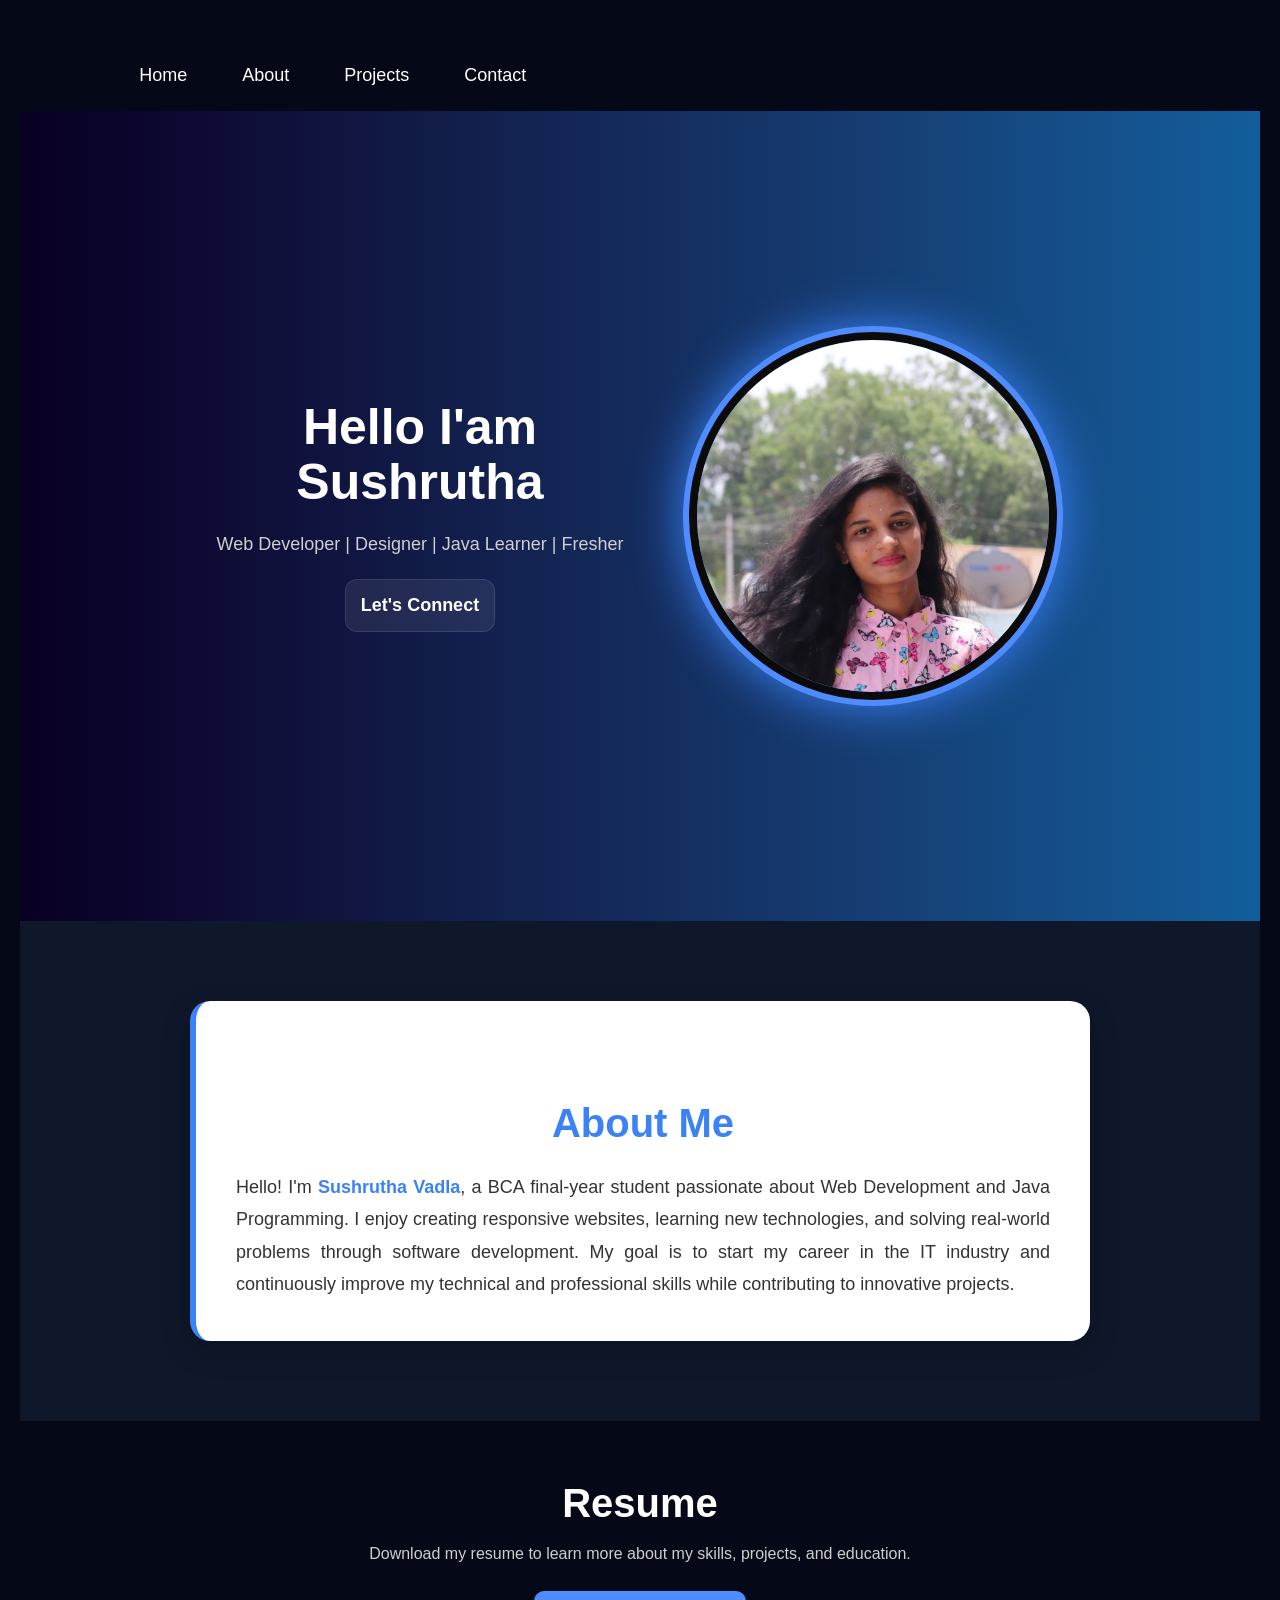
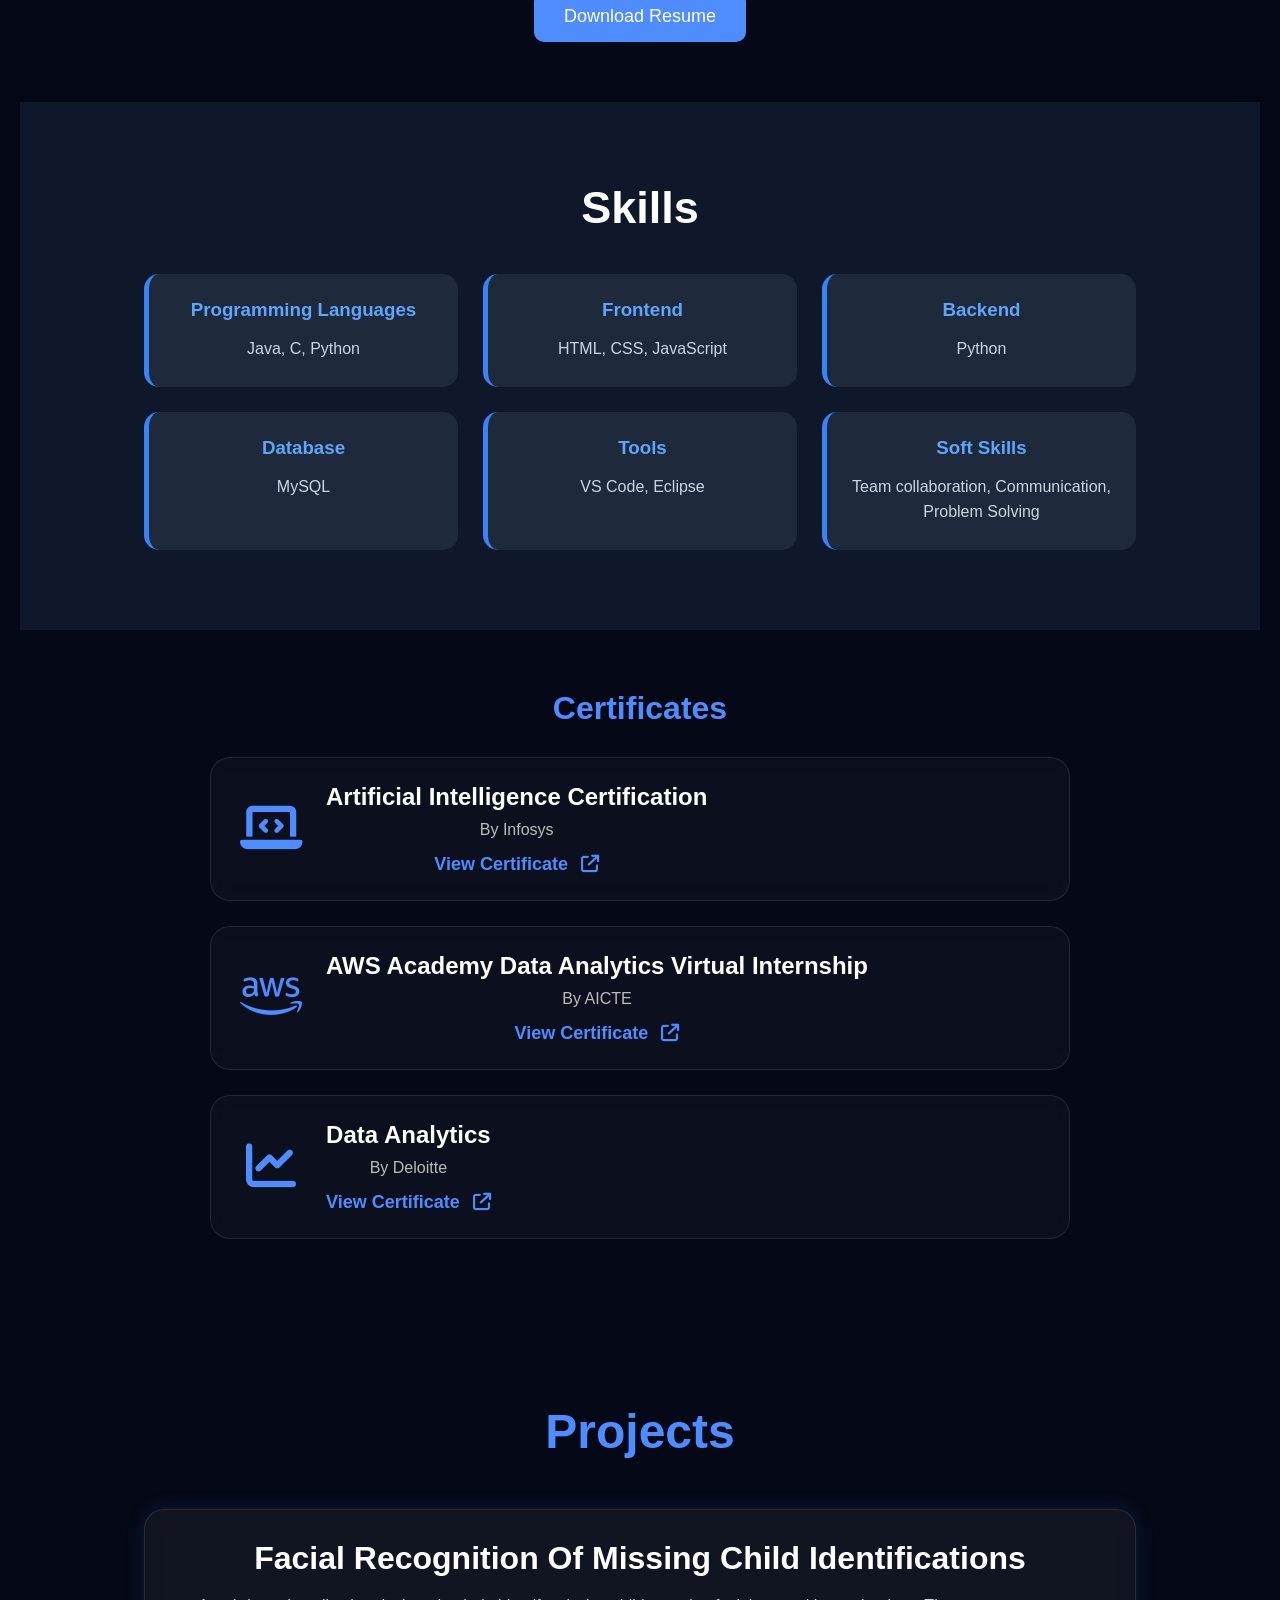
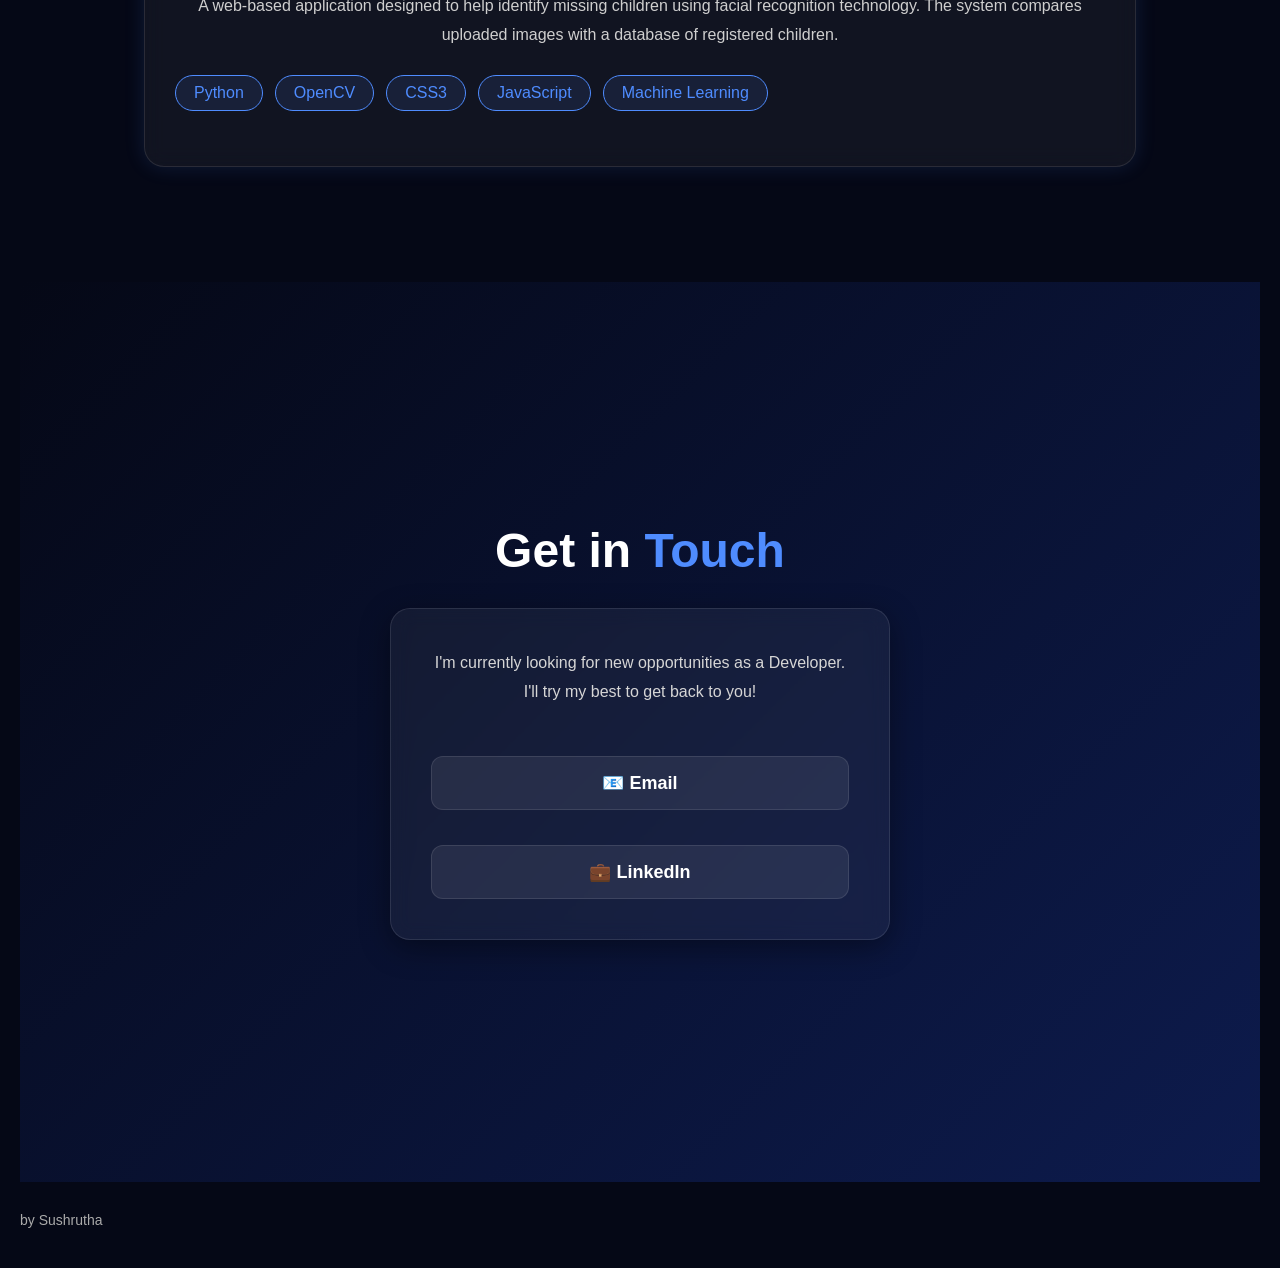
<file: index.html>
﻿<!DOCTYPE html>
<html lang="en">
<head>
    <meta charset="UTF-8">
    <meta name="viewport" content="width=device-width, initial-scale=1.0">
    <title>Portfolio</title>
    <link rel="stylesheet" href="stylesheet.css">
    <link rel="stylesheet" href="https://cdnjs.cloudflare.com/ajax/libs/font-awesome/6.5.1/css/all.min.css">
</head>
<body>
    <header>
        <nav class="navbar">
            <ul class="nav-links">
                <li><a href="#home">Home</a></li>
                <li><a href="#about">About</a></li>
                <li><a href="#projects">Projects</a></li>
                <li><a href="#contact">Contact</a></li>
            </ul>
        </nav>
    </header>

    <section id="home" class="hero">
        <div class="hero-content">
            <h1>
                Hello I'am<br>
                <span>Sushrutha</span>
            </h1>
            <p>
                Web Developer | Designer | Java Learner | Fresher
            </p>
            <a href="#contact" class="btn">Let's Connect</a>
        </div>

        <div class="hero-image">
            <div class="image-circle">
                <img src="Sushrutha_Profile.jpeg" alt="Profile">
            </div>
        </div>
    </section>

    <section id="about">
        <div class="about-container">
            <div class="about-box"></div>
            <h2>About Me</h2>
            <p>
                Hello! I'm <span>Sushrutha Vadla</span>, a BCA final-year student
                passionate about Web Development and Java Programming. I enjoy
                creating responsive websites, learning new technologies, and solving
                real-world problems through software development.
                My goal is to start my career in the IT industry and continuously
                improve my technical and professional skills while contributing to
                innovative projects.
            </p>
        </div>
    </section>

    <section class="resume-section">
        <h2>Resume</h2>
        <p>
            Download my resume to learn more about my skills, projects,
            and education.
        </p>
        <a href="SUSHRUTHA VADLA_RESUME_.pdf" download class="resume-btn">
            Download Resume
        </a>
    </section>

    <section id="skills">
        <h2>Skills</h2>
        <div class="skills-container">
            <div class="skill-card">
                <h3>Programming Languages</h3>
                <p>Java, C, Python</p>
            </div>
            <div class="skill-card">
                <h3>Frontend</h3>
                <p>HTML, CSS, JavaScript</p>
            </div>
            <div class="skill-card">
                <h3>Backend</h3>
                <p>Python</p>
            </div>
            <div class="skill-card">
                <h3>Database</h3>
                <p>MySQL</p>
            </div>
            <div class="skill-card">
                <h3>Tools</h3>
                <p>VS Code, Eclipse</p>
            </div>
            <div class="skill-card">
                <h3>Soft Skills</h3>
                <p>Team collaboration, Communication, Problem Solving</p>
            </div>
        </div>
    </section>

    <section class="certificates">
        <h2>Certificates</h2>
        <div class="certificate-card">
            <div class="icon">
                <i class="fas fa-laptop-code"></i>
            </div>
            <div class="content">
                <h3>Artificial Intelligence Certification</h3>
                <p>By Infosys</p>
                <a href="https://drive.google.com/open?id=12yIr3-86cMQIvel0pYt4EfM65fYTgJAo&usp=drive_copy" class="certificate-link">
                    View Certificate
                    <i class="fas fa-arrow-up-right-from-square"></i>
                </a>
            </div>
        </div>
        <div class="certificate-card">
            <div class="icon">
                <i class="fab fa-aws"></i>
            </div>
            <div class="content">
                <h3>AWS Academy Data Analytics Virtual Internship</h3>
                <p>By AICTE</p>
                <a href="Sushrutha AWS.pdf" class="certificate-link">
                    View Certificate
                    <i class="fas fa-arrow-up-right-from-square"></i>
                </a>
            </div>
        </div>
        <div class="certificate-card">
            <div class="icon">
                <i class="fas fa-chart-line"></i>
            </div>
            <div class="content">
                <h3>Data Analytics</h3>
                <p>By Deloitte</p>
                <a href="sushrutha delloite.pdf" class="certificate-link">
                    View Certificate
                    <i class="fas fa-arrow-up-right-from-square"></i>
                </a>
            </div>
        </div>
    </section>

    <section id="projects">
        <h2 class="section-title">
            <span>Projects</span>
        </h2>
        <div class="project-card">
            <h3>Facial Recognition Of Missing Child Identifications</h3>
            <p>
                A web-based application designed to help identify missing children using facial recognition technology.
                The system compares uploaded images with a database of registered children.
            </p>
            <div class="tech-stack">
                <span>Python</span>
                <span>OpenCV</span>
                <span>CSS3</span>
                <span>JavaScript</span>
                <span>Machine Learning</span>
            </div>
        </div>
    </section>

    <section id="contact" class="contact">
        <h2>Get in <span>Touch</span></h2>
        <div class="contact-card">
            <p>
                I'm currently looking for new opportunities as a Developer.
                I'll try my best to get back to you!
            </p>
            <div class="buttons">
                <a href="mailto:vadlasushrutha@gmail.com" class="btn">📧 Email</a>
                <a href="https://www.linkedin.com/in/vadla-sushrutha-8b9229350?utm_source=share_via&utm_content=profile&utm_medium=member_android" target="_blank" class="btn">💼 LinkedIn</a>
            </div>
        </div>
    </section>

    <footer>
        by Sushrutha
    </footer>
</body>
</html>
</file>
<file: stylesheet.css>
html{
    scroll-behavior: smooth;
}

   body{
    background:#050505;
    color:white;
}

.navbar{
    display:flex;
    justify-content:space-between;
    align-items:center;
    padding:25px 8%;
}



.nav-links{
    list-style:none;
    display:flex;
    gap:35px;
}

.nav-links a{
    text-decoration:none;
    color:white;
    font-size:18px;
    transition:0.3s;
}

.nav-links a:hover{
    color:#00ff99;
}

.hero{
    min-height:85vh;
    display:flex;
    align-items:center;
    justify-content:space-between;
    padding:0 8%;
}

.hero-content{
    max-width:600px;
}

.hero-content h1{
    font-size:100px;;
    font-weight:800;
    line-height:1.1;
    font-family: arial,sans-serif;
}

.hero-content span{
    color:lab(35.51% 80.39 -102.43);
}

.hero-content p{
    color:#cfcfcf;
    font-size:18px;
    margin-top:20px;
    line-height:1.6;
}

.btn{
    display:inline-block;
    margin-top:35px;
    padding:15px 35px;
    background:#00ff99;
    color:black;
    text-decoration:none;
    font-weight:bold;
    border-radius:10px;
    transition:0.3s;
}

.btn:hover{
    transform:translateY(-4px);
    box-shadow:0 0 20px #3700ff;
}

.hero-image{
    position:relative;
}

.image-circle{
    width:380px;
    height:380px;
    border-radius:50%;
    padding:6px;
    background:#4f8cff;
    box-shadow:0 0 50px #3b82f6;
    margin-left:60px;
}

.image-circle img{
    width:100%;
    height:100%;
    object-fit:cover;
    border-radius:50%;
    border:8px solid #0b0b0b;
}

@media(max-width:900px){

    .hero{
        flex-direction:column-reverse;
        text-align:center;
        padding-top:50px;
        gap:40px;
    }

    .hero-content h1{
        font-size:55px;
    }

    .image-circle{
        width:280px;
        height:280px;
    }

    .nav-links{
        gap:15px;
    }
}



nav{
    display:flex;
    justify-content:space-between;
    align-items:center;
}


nav ul{
    list-style:none;
    display:flex;
}

nav ul li{
    margin-left:20px;
}

nav ul li a{
    color:white;
    text-decoration:none;
}

.hero{
    height:90vh;
    display:flex;
    justify-content:center;
    align-items:center;
    text-align:center;
    background:linear-gradient(to right,lch(1.58% 22.15 293.59 / 0.884),hwb(207 7% 39%));
    color:white;
}

.hero h1{
    font-size:50px;
}

.hero span{
    color:white;
}

.btn{
    display:inline-block;
    margin-top:20px;
    padding:10px 20px;
    background:white;
    color:#333;
    text-decoration:none;
    border-radius:5px;
}

section{
    padding:60px 20px;
    text-align:center;
}
#about{
    padding:80px 10%;
    background:#0f172a;
}
.about-box{
    background: white;
    padding:30px;
    border-radius: 15px;
    max-width:800px;
    box-shadow: 0 5px 15x rgba(0,0,0,0.2);
}

.about-container{
    max-width:900px;
    margin:auto;
    background:white;
    padding:40px;
    border-radius:20px;
    box-shadow:0 10px 30px rgba(0,0,0,0.2);
    border-left:6px solid #3b82f6;
}

.about-container h2{
    text-align:center;
    color:#3b82f6;
    font-size:40px;
    margin-bottom:25px;
}

.about-container p{
    font-size:18px;
    line-height:1.8;
    color:#333;
    text-align:justify;
}

.about-container span{
    color:#3b82f6;
    font-weight:bold;
}
.resume-section{
    text-align:center;
    padding:60px 20px;
    color:white;
}

.resume-section h2{
    font-size:2.5rem;
    margin-bottom:15px;
}

.resume-section p{
    max-width:600px;
    margin:0 auto 25px;
    color:#cfcfcf;
    line-height:1.6;
}

.resume-btn{
    display:inline-block;
    padding:15px 30px;
    background:#4f8cff;
    color:white;
    text-decoration:none;
    border-radius:10px;
    font-size:18px;
    transition:0.3s ease;
}

.resume-btn:hover{
    transform:translateY(-3px);
    box-shadow:0 8px 20px rgba(79,140,255,0.4);
}

#skills{
    padding: 80px 10%;
    background: #0f172a;
    color: white;
}

#skills h2{
    text-align: center;
    font-size: 45px;
    margin-bottom: 40px;
}

.skills-container{
    display: grid;
    grid-template-columns: repeat(auto-fit,minmax(250px,1fr));
    gap: 25px;
}

.skill-card{
    background: #1e293b;
    padding: 25px;
    border-radius: 15px;
    border-left: 5px solid #3b82f6;
    transition: 0.3s;
}

.skill-card:hover{
    transform: translateY(-8px);
}

.skill-card h3{
    color: #60a5fa;
    margin-bottom: 15px;
}

.skill-card p{
    color: #cbd5e1;
    line-height: 1.6;
}
*{
    margin:0;
    padding:0;
    box-sizing:border-box;
    font-family:'Poppins', sans-serif;
}

body{
    background:#050816;
    color:white;
}
body{
    background:#050816;
    font-family:Poppins,sans-serif;
}

*{
    margin:0;
    padding:0;
    box-sizing:border-box;
    font-family:'Poppins', sans-serif;
}

body{
    background:#050816;
    color:white;
}

*{
    margin:0;
    padding:0;
    box-sizing:border-box;
    font-family:Arial, sans-serif;
}

body{
    background:#050816;
    color:white;
    padding:40px 20px;
}

.certificates{
    max-width:900px;
    margin:auto;
}

.certificates h2{
    text-align:center;
    margin-bottom:30px;
    font-size:2rem;
    color:#4f8cff;
}

.certificate-card{
    display:flex;
    align-items:center;
    gap:20px;
    background:rgba(255,255,255,0.03);
    border:1px solid rgba(255,255,255,0.1);
    border-radius:20px;
    padding:25px;
    margin-bottom:25px;
    backdrop-filter:blur(10px);
    transition:0.3s;
}

.certificate-card:hover{
    transform:translateY(-5px);
    border-color:#4f8cff;
    box-shadow:0 0 20px rgba(79,140,255,0.3);
}

.icon{
    font-size:50px;
    color:#4f8cff;
    min-width:70px;
    text-align:center;
}

.content h3{
    font-size:1.5rem;
    margin-bottom:10px;
}

.content p{
    color:#bdbdbd;
    margin-bottom:15px;
}

.certificate-link{
    text-decoration:none;
    color:#4f8cff;
    font-weight:600;
    font-size:18px;
}

.certificate-link i{
    margin-left:8px;
}

@media(max-width:768px){
    .certificate-card{
        flex-direction:column;
        text-align:center;
    }

    .content h3{
        font-size:1.2rem;
    }
}

#projects{
    padding:80px 10%;
}

.section-title{
    text-align:center;
    font-size:3rem;
    margin-bottom:50px;
    font-weight:700;
}

.section-title span{
    color:#4f8cff;
}

.project-card{
    background:rgba(255,255,255,0.05);
    border:1px solid rgba(255,255,255,0.1);
    backdrop-filter:blur(10px);
    border-radius:20px;
    padding:30px;
    margin-bottom:35px;
    box-shadow:0 0 20px rgba(79,140,255,0.15);
    transition:0.3s;
}

.project-card:hover{
    transform:translateY(-8px);
    box-shadow:0 0 30px rgba(79,140,255,0.4);
}

.project-card h3{
    font-size:2rem;
    margin-bottom:15px;
}

.project-card p{
    color:#cfcfcf;
    line-height:1.8;
    margin-bottom:25px;
}

.tech-stack{
    display:flex;
    flex-wrap:wrap;
    gap:12px;
    margin-bottom:25px;
}

.tech-stack span{
    padding:8px 18px;
    border-radius:30px;
    border:1px solid #4f8cff;
    color:#4f8cff;
    background:rgba(79,140,255,0.1);
}


    

body{
    background:#050816;
    color:white;
}

.contact{
    min-height:100vh;
    display:flex;
    flex-direction:column;
    justify-content:center;
    align-items:center;
    padding:50px 20px;
    background:linear-gradient(135deg,#050816,#0d1b4d);
}

.contact h2{
    font-size:3rem;
    margin-bottom:30px;
}

.contact h2 span{
    color:#4f8cff;
}

.contact-card{
    max-width:500px;
    width:100%;
    padding:40px;
    border-radius:20px;
    background:rgba(255,255,255,0.05);
    backdrop-filter:blur(10px);
    border:1px solid rgba(255,255,255,0.1);
    text-align:center;
    box-shadow:0 8px 30px rgba(0,0,0,0.4);
}

.contact-card p{
    line-height:1.8;
    color:#d6d6d6;
    margin-bottom:30px;
}

.buttons{
    display:flex;
    flex-direction:column;
    gap:15px;
}

.btn{
    text-decoration:none;
    color:white;
    padding:15px;
    border-radius:12px;
    background:rgba(255,255,255,0.08);
    border:1px solid rgba(255,255,255,0.1);
    transition:0.3s;
    font-size:18px;
}

.btn:hover{
    background:#4f8cff;
    transform:translateY(-3px);
}

footer{
    margin-top:30px;
    color:#aaa;
    font-size:14px;
}
</file>
